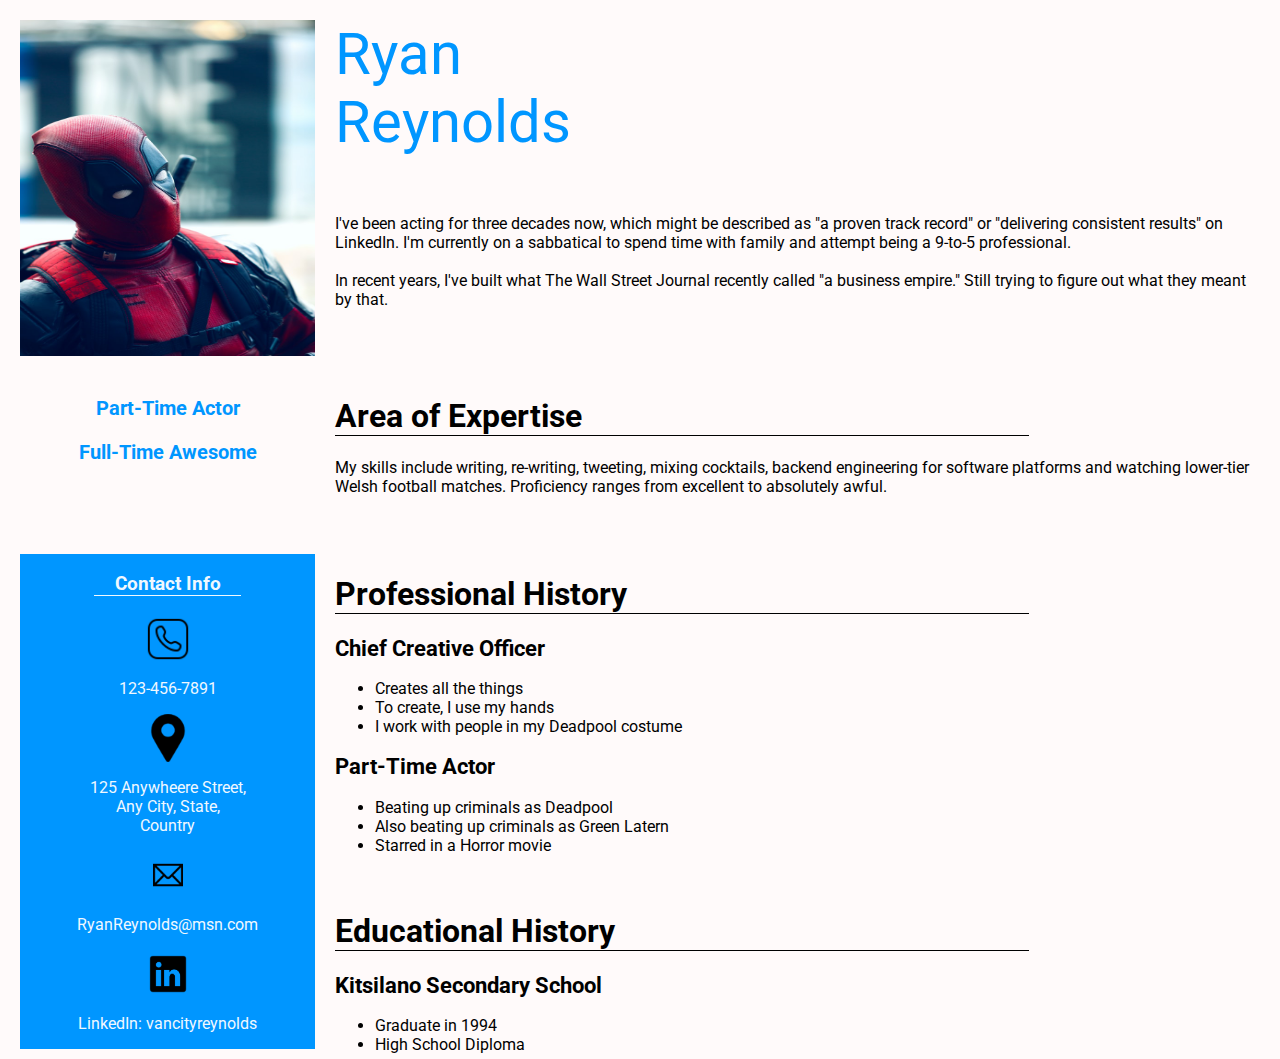
<file: resume.html>
<html lang="en">
<head>
    <meta charset="UTF-8">
    <meta http-equiv="X-UA-Compatible" content="IE=edge">
    <meta name="viewport" content="width=device-width, initial-scale=1.0">
    <link href="https://fonts.googleapis.com/css2?family=Roboto:wght@300&display=swap" rel="stylesheet">
    <title>Resume Andrew H.</title>
    <link rel="stylesheet" href="resume.css">
</head>
<body>
    <main class="Grid">
        <header class="title">
            Ryan <br> Reynolds
        </header>

        <section class="photo">
            <img src="deadpool image.jpeg" alt="deadPool image">
        </section>

        <section class="jobTitle">
            <p>Part-Time Actor</p>
            <p>Full-Time Awesome</p>
        </section>

        <section class="bio">
            <p>
                I've been acting for three decades now, which might be described as "a proven track record" or "delivering consistent results" on LinkedIn. I'm currently on a sabbatical to spend time with family and attempt being a 9-to-5 professional.<br><br>
                In recent years, I've built what The Wall Street Journal recently called "a business empire." Still trying to figure out what they meant by that.
            </p>       
        </section>

        <section class="areaOfExpertise">
            <h1 class="border">Area of Expertise</h1>
            <p>
                My skills include writing, re-writing, tweeting, mixing cocktails, backend engineering for software platforms and watching lower-tier Welsh football matches. Proficiency ranges from excellent to absolutely awful.
            </p>
        </section>

        <section class="professionalHistory">
            <h1 class="border">Professional History</h1>
            <div class="job1">
                <h2>Chief Creative Officer</h2>
                <ul>
                    <li>Creates all the things</li>
                    <li>To create, I use my hands</li>
                    <li>I work with people in my Deadpool costume</li>
                </ul>
                <h2>Part-Time Actor</h2>
                <ul>
                    <li>Beating up criminals as Deadpool</li>
                    <li>Also beating up criminals as Green Latern</li>
                    <li>Starred in a Horror movie</li>
                </ul>
            </div>
        </section>

        <section class="educationalHistory">
            <h1 class="border">Educational History</h1>
            <h2>Kitsilano Secondary School</h2>
            <ul>
                <li>Graduate in 1994</li>
                <li>High School Diploma</li>
            </ul>
        </section>

        <section class="contactInfo">
            <h3 class="borderContactInfo">Contact Info</h3>
            <img src="phone-image.png" alt="phoneImage">
            <p class="phoneNumber">123-456-7891</p>
            <img src="location-pin.png" alt="locationPin">
            <p class="address">125 Anywheere Street,<br>
            Any City, State,<br>
            Country
            </p>
            <img src="email-icon.png" alt="emailIcon">
            <p class="email">RyanReynolds@msn.com</p>
            <img src="logo-linkedin.png" alt="linkedin_logo">
            <p class="linkedin">LinkedIn: vancityreynolds</p>
        </section>

    </main>
</body>
</html>
</file>
<file: resume.css>
* {
    box-sizing: border-box;
}

html {
    font-family: 'Roboto', sans-serif;
}

body {
    margin: 0;
    padding: 10px;
    height: 100%;
    background-color: snow;
}

main {
    display: grid;
    grid-template-columns: 1fr 3fr;
    grid-template-rows: repeat(3, 178px) 2fr 178px;
}
.title {
    grid-column: 2 / 3;
    grid-row: 1;
}

.photo {
    grid-column: 1 / 2;
    grid-row: 1 / 3;
}

/* This is for the main Deadpool image */
img:nth-child(1) {
    width: 100%;
    height: auto;
    max-height: 100%;

}

/* This is for all other images */
img{
    display: block;
    margin-left: auto;
    margin-right: auto;
    width: 48px;
    height: auto;
}

.jobTitle {
    grid-column: 1 / 2;
    grid-row: 3;
    font-size: 20px;
    font-weight: bolder;
    color: #0096FF;
    text-align: center;
}

.areaOfExpertise {
    grid-column: 2 / 3;
    grid-row: 3;
}

.bio {
    grid-column: 2 / 3;
    grid-row: 2;
 }

.professionalHistory {
    grid-column: 2 / 3;
    grid-row: 4 / 5;
 }

.educationalHistory {
    grid-column: 2;
    grid-row: 5 / 6;
}
 
.contactInfo {
    grid-column: 1;
    grid-row: 4 / 6;
    background-color: #0096FF;
    color: aliceblue;
    display: flex;
    flex-direction: column;
    justify-content: flex-end;
    text-align: center;
 }

 .borderContactInfo {
    border-bottom: 2px solid;
    border-bottom-width: thin;
    width: 50%;
    margin: auto;
 }

 /* Borders on all text aside from Contact Info */
 .border {
    border-bottom: 2px solid;
    border-bottom-width: thin;
    width: 75%;
 }

 header {
    margin: 10px;
    font-size: 58px;
    color: #0096FF;
 }

 section {
    margin: 10px;
 }

 /* To size the font of the sub-text */
 h2 {
    font-size: 22px;
 }
</file>
